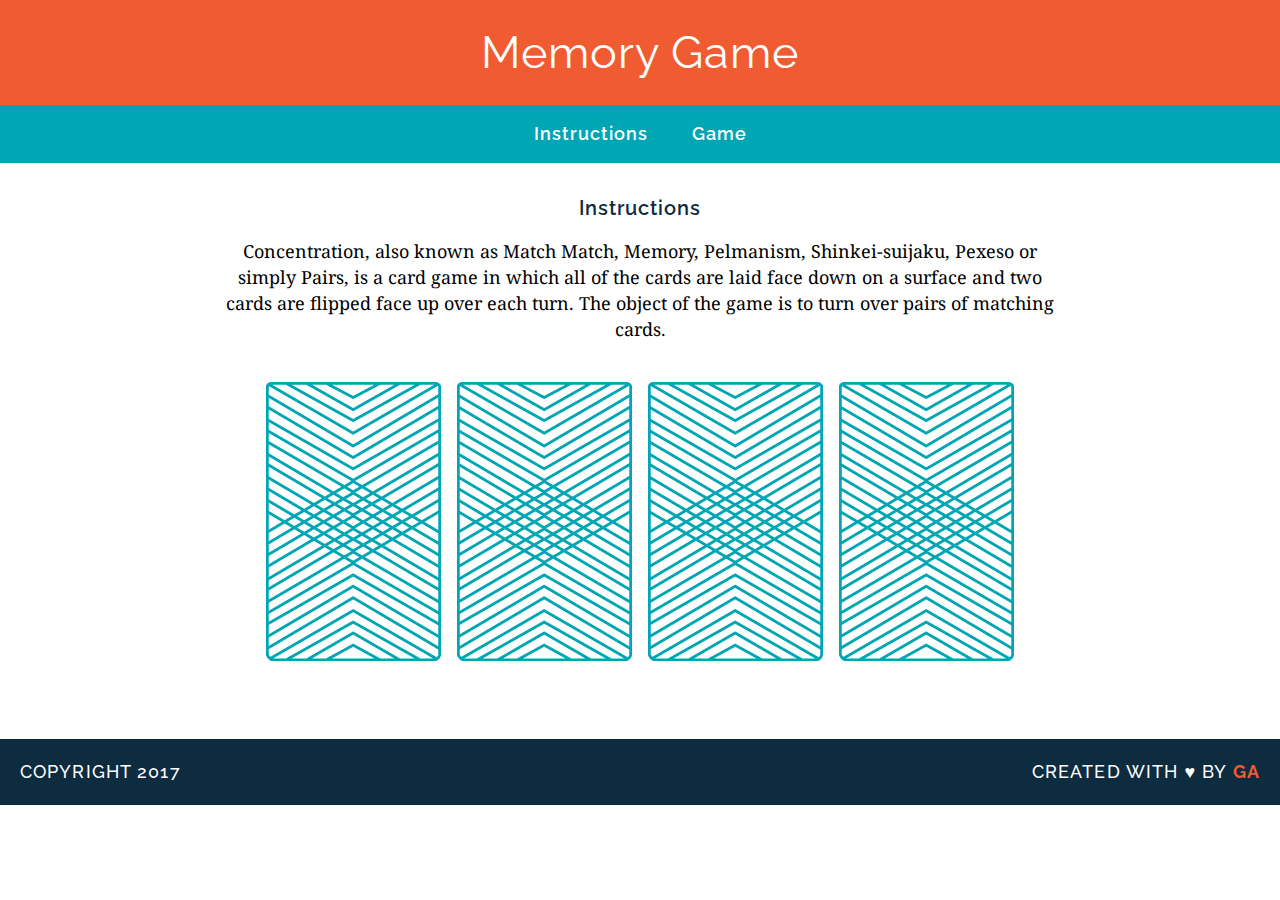
<file: index.html>
<!DOCTYPE html>
<html>
<head>
	<title>Memory Card Game</title>
	<link rel="stylesheet" type="text/css" href="css/reset.css">
	<link rel="stylesheet" type="text/css" href="css/style.css">
	<link href="https://fonts.googleapis.com/css?family=Droid+Serif|Raleway:400,500,600,700" rel="stylesheet">
</head>
<body>
	<header>
		<h1>Memory Game</h1>
	</header>
	<nav>
		<a href="#">Instructions</a>
		<a href="#">Game</a>
	</nav>
	<main>
		<h2>Instructions</h2>
		<p>Concentration, also known as Match Match, Memory, Pelmanism, Shinkei-suijaku, Pexeso or simply Pairs, is a card game in which all of the cards are laid face down on a surface and two cards are flipped face up over each turn. The object of the game is to turn over pairs of matching cards.</p>

		    <div id="game-board" class="board clearfix"></div>

	</main>
	<footer class="clearfix">
		<p class="copyright">Copyright 2017</p>
		<p class="message">Created with &hearts; by <span class="name">GA</span></p>
	</footer>
	<script src="js/main.js"></script>
</body>
</html>
</file>
<file: css/style.css>
body {
    text-align: center;
    margin: 0;
}

h1 {
	font-family: raleway;
	/*color: #0D2C40;*/
	color: #fff;
	letter-spacing: 1px;
	font-weight: 400;
	font-size: 45px;
	margin: 0px;
}

h2 {
	font-family: raleway;
	color: #0D2C40;
	letter-spacing: 1px;
	font-weight: 600;
	font-size: 20px;
	padding: 0 0 20px 0;
}

a {
	font-family: raleway;
	color: #fff;
	letter-spacing: 1px;
	font-weight: 600;
	font-size: 18px;
	margin: 0 20px 0 20px;
	text-decoration: none;
	border-bottom: 2px solid transparent;
}

a:hover {
	border-bottom: 2px solid #fff;
}

p {
	font-family: "droid serif";
	line-height: 26px;
	font-size: 18px;
}

header {
	background: #F15B31;
	padding: 30px 20px 30px 20px;
}

nav {
	background: #00A6B3;
	padding: 20px 0;
}

main {
	width: 850px;
	margin: 35px auto 35px auto;
}

img {
	margin: 40px 8px 40px 8px;
	cursor: pointer;
}

footer {
	text-transform: uppercase;
	padding: 20px 20px;
	background: #0D2C40;
	color: #fff;
	font-size: 14px;
	letter-spacing: .08em;
	font-weight: 500;
}

.copyright {
	font-family: raleway;
	float: left;
}

.message {
	font-family: raleway;
	float: right;
}

.clearfix:after {
  visibility: hidden;
  display: block;
  content: " ";
  clear: both;
  height: 0;
  font-size: 0;
}

.name {
	color: #F15B31;
	font-weight: 700;
}
</file>
